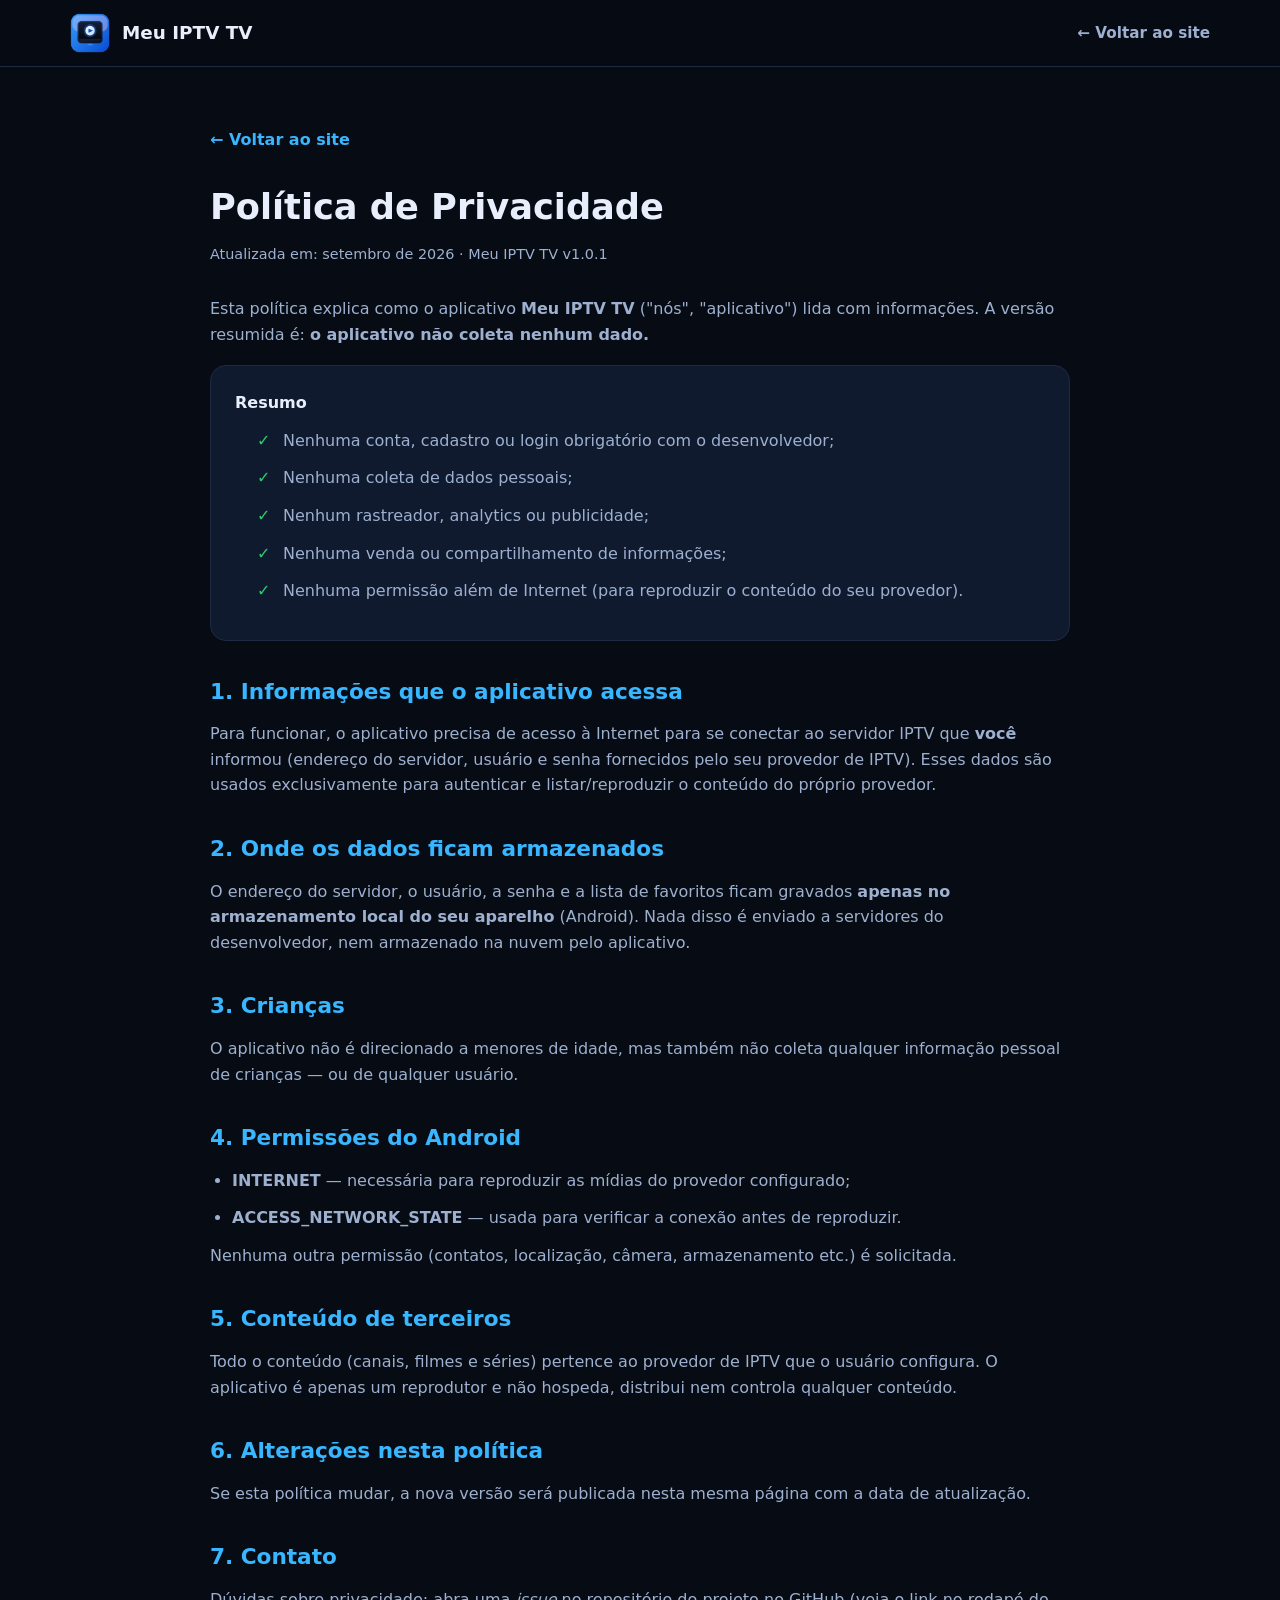
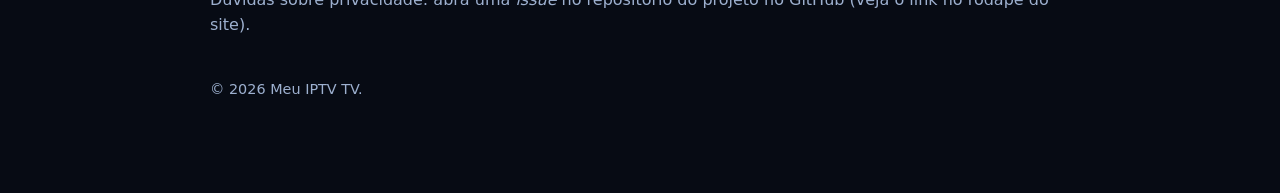
<file: privacidade.html>
<!DOCTYPE html>
<html lang="pt-BR">
<head>
<meta charset="UTF-8">
<meta name="viewport" content="width=device-width, initial-scale=1.0">
<title>Política de Privacidade — Meu IPTV TV</title>
<meta name="description" content="Política de privacidade do aplicativo Meu IPTV TV: nenhuma coleta de dados, sem anúncios, sem rastreadores.">
<meta name="theme-color" content="#070b14">
<link rel="icon" type="image/png" href="assets/img/icon.png">
<link rel="stylesheet" href="assets/css/style.css">
<style>
  .page { max-width: 860px; margin: 0 auto; padding: 60px 0 80px; }
  .page h1 { font-size: 2.2rem; margin-bottom: 8px; }
  .page .upd { color: var(--txt-dim); font-size: .9rem; margin-bottom: 30px; display:block; }
  .page h2 { font-size: 1.35rem; margin: 34px 0 12px; color: var(--brand-2); }
  .page p, .page li { color: var(--txt-dim); margin-bottom: 12px; }
  .page ul { padding-left: 22px; }
  .page .card {
    background: var(--bg-card); border: 1px solid var(--line);
    border-radius: var(--radius); padding: 24px; margin: 18px 0;
  }
  .page .card b { color: var(--txt); }
  .back { display: inline-flex; align-items:center; gap:8px; margin-bottom: 26px; color: var(--brand-2); font-weight:600; }
  .ok-list li { list-style:none; position:relative; padding-left: 26px; }
  .ok-list li::before { content:"✓"; position:absolute; left:0; color: var(--ok); font-weight:800; }
</style>
</head>
<body>

<header class="nav">
  <div class="container">
    <a class="nav-brand" href="index.html">
      <img src="assets/img/icon.png" alt="Meu IPTV TV"> Meu IPTV TV
    </a>
    <nav class="nav-links">
      <a href="index.html">← Voltar ao site</a>
    </nav>
  </div>
</header>

<main class="page container">
  <a class="back" href="index.html">← Voltar ao site</a>
  <h1>Política de Privacidade</h1>
  <span class="upd">Atualizada em: setembro de 2026 · Meu IPTV TV v1.0.1</span>

  <p>
    Esta política explica como o aplicativo <strong>Meu IPTV TV</strong> ("nós", "aplicativo")
    lida com informações. A versão resumida é: <strong>o aplicativo não coleta nenhum dado.</strong>
  </p>

  <div class="card">
    <b>Resumo</b>
    <ul class="ok-list" style="margin-top:12px">
      <li>Nenhuma conta, cadastro ou login obrigatório com o desenvolvedor;</li>
      <li>Nenhuma coleta de dados pessoais;</li>
      <li>Nenhum rastreador, analytics ou publicidade;</li>
      <li>Nenhuma venda ou compartilhamento de informações;</li>
      <li>Nenhuma permissão além de Internet (para reproduzir o conteúdo do seu provedor).</li>
    </ul>
  </div>

  <h2>1. Informações que o aplicativo acessa</h2>
  <p>
    Para funcionar, o aplicativo precisa de acesso à Internet para se conectar ao servidor IPTV
    que <strong>você</strong> informou (endereço do servidor, usuário e senha fornecidos pelo seu
    provedor de IPTV). Esses dados são usados exclusivamente para autenticar e listar/reproduzir
    o conteúdo do próprio provedor.
  </p>

  <h2>2. Onde os dados ficam armazenados</h2>
  <p>
    O endereço do servidor, o usuário, a senha e a lista de favoritos ficam gravados
    <strong>apenas no armazenamento local do seu aparelho</strong> (Android). Nada disso é enviado
    a servidores do desenvolvedor, nem armazenado na nuvem pelo aplicativo.
  </p>

  <h2>3. Crianças</h2>
  <p>
    O aplicativo não é direcionado a menores de idade, mas também não coleta qualquer informação
    pessoal de crianças — ou de qualquer usuário.
  </p>

  <h2>4. Permissões do Android</h2>
  <ul>
    <li><strong>INTERNET</strong> — necessária para reproduzir as mídias do provedor configurado;</li>
    <li><strong>ACCESS_NETWORK_STATE</strong> — usada para verificar a conexão antes de reproduzir.</li>
  </ul>
  <p>Nenhuma outra permissão (contatos, localização, câmera, armazenamento etc.) é solicitada.</p>

  <h2>5. Conteúdo de terceiros</h2>
  <p>
    Todo o conteúdo (canais, filmes e séries) pertence ao provedor de IPTV que o usuário configura.
    O aplicativo é apenas um reprodutor e não hospeda, distribui nem controla qualquer conteúdo.
  </p>

  <h2>6. Alterações nesta política</h2>
  <p>
    Se esta política mudar, a nova versão será publicada nesta mesma página com a data de atualização.
  </p>

  <h2>7. Contato</h2>
  <p>
    Dúvidas sobre privacidade: abra uma <em>issue</em> no repositório do projeto no GitHub
    (veja o link no rodapé do site).
  </p>

  <p style="margin-top:40px;color:var(--txt-dim);font-size:.9rem">
    © <span id="year">2026</span> Meu IPTV TV.
  </p>
</main>

<script src="assets/js/app.js"></script>
</body>
</html>
</file>
<file: assets/css/style.css>
/* ============================================================
   Meu IPTV TV — Site de divulgação (GitHub Pages)
   Dark theme · TV-style · Responsivo
   ============================================================ */

:root {
  --bg: #070b14;
  --bg-soft: #0c1322;
  --bg-card: #101a2e;
  --line: #1e2a44;
  --txt: #e8eefb;
  --txt-dim: #9db0cf;
  --brand: #0f6df0;
  --brand-2: #38b6ff;
  --accent: #ffb800;
  --ok: #2ecc71;
  --radius: 16px;
  --shadow: 0 18px 50px rgba(0, 0, 0, .45);
  --font: "Segoe UI", system-ui, -apple-system, Roboto, "Helvetica Neue", Arial, sans-serif;
}

* { margin: 0; padding: 0; box-sizing: border-box; }

html { scroll-behavior: smooth; }

body {
  font-family: var(--font);
  background: var(--bg);
  color: var(--txt);
  line-height: 1.6;
  -webkit-font-smoothing: antialiased;
}

a { color: var(--brand-2); text-decoration: none; }
a:hover { text-decoration: underline; }

img { max-width: 100%; display: block; }

.container { width: min(1140px, 92%); margin-inline: auto; }

/* ---------- Botões ---------- */
.btn {
  display: inline-flex;
  align-items: center;
  gap: 10px;
  padding: 15px 28px;
  border-radius: 999px;
  font-size: 1.05rem;
  font-weight: 700;
  border: none;
  cursor: pointer;
  transition: transform .15s ease, box-shadow .15s ease, filter .15s ease;
  text-decoration: none !important;
}
.btn svg { flex: none; }
.btn:hover { transform: translateY(-2px); filter: brightness(1.06); }

.btn-primary {
  background: linear-gradient(135deg, var(--brand), var(--brand-2));
  color: #fff;
  box-shadow: 0 10px 28px rgba(15, 109, 240, .45);
}
.btn-ghost {
  background: rgba(255, 255, 255, .06);
  color: var(--txt);
  border: 1px solid var(--line);
}
.btn-ghost:hover { background: rgba(255, 255, 255, .1); }

.btn-sm { padding: 9px 18px; font-size: .9rem; }

/* ---------- Navegação ---------- */
.nav {
  position: sticky;
  top: 0;
  z-index: 50;
  background: rgba(7, 11, 20, .82);
  backdrop-filter: blur(10px);
  border-bottom: 1px solid var(--line);
}
.nav .container {
  display: flex;
  align-items: center;
  justify-content: space-between;
  height: 66px;
}
.nav-brand {
  display: flex;
  align-items: center;
  gap: 12px;
  color: var(--txt);
  font-weight: 800;
  font-size: 1.15rem;
  text-decoration: none !important;
}
.nav-brand img { width: 40px; height: 40px; border-radius: 10px; }
.nav-brand .badge {
  font-size: .62rem;
  font-weight: 700;
  letter-spacing: .08em;
  text-transform: uppercase;
  color: var(--accent);
  border: 1px solid rgba(255, 184, 0, .4);
  padding: 2px 8px;
  border-radius: 999px;
  margin-left: 6px;
}
.nav-links { display: flex; align-items: center; gap: 26px; }
.nav-links a:not(.btn) { color: var(--txt-dim); font-weight: 600; font-size: .95rem; }
.nav-links a:not(.btn):hover { color: #fff; text-decoration: none; }

/* ---------- Hero ---------- */
.hero {
  position: relative;
  padding: 90px 0 70px;
  overflow: hidden;
  background:
    radial-gradient(900px 480px at 85% -10%, rgba(15, 109, 240, .35), transparent 60%),
    radial-gradient(700px 420px at -10% 20%, rgba(56, 182, 255, .18), transparent 60%),
    var(--bg);
}
.hero::after {
  content: "";
  position: absolute;
  inset: 0;
  background-image:
    linear-gradient(rgba(255,255,255,.025) 1px, transparent 1px),
    linear-gradient(90deg, rgba(255,255,255,.025) 1px, transparent 1px);
  background-size: 44px 44px;
  mask-image: radial-gradient(ellipse at center, transparent 30%, black 90%);
  pointer-events: none;
}
.hero .container { position: relative; z-index: 1; }

.hero-grid {
  display: grid;
  grid-template-columns: 1.1fr .9fr;
  gap: 56px;
  align-items: center;
}

.hero-icon {
  width: 96px;
  height: 96px;
  border-radius: 22px;
  box-shadow: 0 14px 40px rgba(15, 109, 240, .5);
  margin-bottom: 24px;
  outline: 1px solid rgba(255,255,255,.12);
}

.hero h1 {
  font-size: clamp(2.2rem, 5vw, 3.5rem);
  line-height: 1.08;
  letter-spacing: -.02em;
  margin-bottom: 16px;
}
.hero h1 span { background: linear-gradient(90deg, var(--brand-2), #7ec8ff); -webkit-background-clip: text; background-clip: text; color: transparent; }
.hero p.tagline {
  font-size: 1.18rem;
  color: var(--txt-dim);
  max-width: 540px;
  margin-bottom: 30px;
}
.hero-cta { display: flex; flex-wrap: wrap; gap: 14px; align-items: center; margin-bottom: 26px; }

.hero-meta { display: flex; flex-wrap: wrap; gap: 18px; color: var(--txt-dim); font-size: .9rem; }
.hero-meta b { color: var(--txt); font-weight: 600; }
.chip {
  display: inline-flex; align-items: center; gap: 7px;
  background: rgba(255,255,255,.05);
  border: 1px solid var(--line);
  padding: 7px 14px; border-radius: 999px;
  font-size: .85rem; color: var(--txt-dim);
}
.chip svg { color: var(--ok); }

/* Dispositivos */
.devices { display: flex; gap: 10px; flex-wrap: wrap; margin-bottom: 26px; }
.devices .chip { background: rgba(15,109,240,.12); border-color: rgba(15,109,240,.35); color: #cfe4ff; }

/* ---------- Card de tela (hero) ---------- */
.tv {
  position: relative;
  border-radius: 22px;
  overflow: hidden;
  border: 1px solid var(--line);
  box-shadow: var(--shadow);
  background: #000;
  aspect-ratio: 16/10;
}
.tv img { width: 100%; height: 100%; object-fit: cover; }
.tv .tv-bar {
  position: absolute; left: 0; right: 0; bottom: 0;
  padding: 20px 18px 14px;
  background: linear-gradient(transparent, rgba(0,0,0,.85));
  font-size: .85rem; color: #fff; display: flex; justify-content: space-between; gap: 10px;
}
.tv .tv-bar b { color: var(--accent); }
.tv-glow {
  position: absolute; inset: 8%;
  border-radius: 30px;
  background: radial-gradient(circle, rgba(56,182,255,.28), transparent 65%);
  filter: blur(26px);
  z-index: -1;
}

/* ---------- Seções ---------- */
section { padding: 84px 0; }
.sec-head { text-align: center; max-width: 720px; margin: 0 auto 54px; }
.sec-head .kicker {
  color: var(--brand-2);
  font-weight: 800;
  text-transform: uppercase;
  letter-spacing: .18em;
  font-size: .8rem;
  margin-bottom: 12px;
}
.sec-head h2 { font-size: clamp(1.8rem, 3.6vw, 2.6rem); letter-spacing: -.01em; margin-bottom: 14px; }
.sec-head p { color: var(--txt-dim); font-size: 1.06rem; }

.bg-soft { background: linear-gradient(180deg, rgba(15,109,240,.06), transparent 40%), var(--bg-soft); border-block: 1px solid var(--line); }

/* ---------- Recursos ---------- */
.feats { display: grid; grid-template-columns: repeat(3, 1fr); gap: 20px; }
.feat {
  background: var(--bg-card);
  border: 1px solid var(--line);
  border-radius: var(--radius);
  padding: 26px 24px;
  transition: transform .18s ease, border-color .18s ease;
}
.feat:hover { transform: translateY(-4px); border-color: rgba(56,182,255,.5); }
.feat .ico {
  width: 52px; height: 52px; border-radius: 14px;
  display: grid; place-items: center;
  background: linear-gradient(135deg, rgba(15,109,240,.25), rgba(56,182,255,.12));
  border: 1px solid rgba(56,182,255,.3);
  margin-bottom: 18px;
}
.feat h3 { font-size: 1.12rem; margin-bottom: 8px; }
.feat p { color: var(--txt-dim); font-size: .95rem; }

/* ---------- Galeria ---------- */
.shots { display: grid; grid-template-columns: repeat(2, 1fr); gap: 22px; }
.shot {
  border-radius: 14px;
  overflow: hidden;
  border: 1px solid var(--line);
  background: #000;
  cursor: zoom-in;
  position: relative;
  transition: transform .18s ease, box-shadow .18s ease;
}
.shot:hover { transform: scale(1.015); box-shadow: var(--shadow); }
.shot img { aspect-ratio: 16/9; object-fit: cover; width: 100%; }
.shot figcaption {
  position: absolute; left: 0; right: 0; bottom: 0;
  padding: 26px 14px 10px;
  background: linear-gradient(transparent, rgba(0,0,0,.8));
  font-size: .88rem; color: #fff;
  display: flex; align-items: center; gap: 8px;
}
.shot figcaption .n {
  width: 24px; height: 24px; flex: none;
  display: grid; place-items: center;
  background: var(--brand); border-radius: 7px;
  font-size: .75rem; font-weight: 800;
}
.shot:nth-child(odd) { transform: translateY(14px); }
.shot:nth-child(odd):hover { transform: translateY(10px) scale(1.015); }

/* ---------- Como funciona ---------- */
.steps { display: grid; grid-template-columns: repeat(3, 1fr); gap: 20px; counter-reset: step; }
.step {
  background: var(--bg-card);
  border: 1px solid var(--line);
  border-radius: var(--radius);
  padding: 28px 26px;
  position: relative;
}
.step::before {
  counter-increment: step;
  content: counter(step, decimal-leading-zero);
  font-size: 2.6rem;
  font-weight: 800;
  letter-spacing: -.03em;
  background: linear-gradient(180deg, var(--brand-2), var(--brand));
  -webkit-background-clip: text; background-clip: text; color: transparent;
  line-height: 1;
  display: block; margin-bottom: 14px;
}
.step h3 { font-size: 1.1rem; margin-bottom: 8px; }
.step p { color: var(--txt-dim); font-size: .95rem; }
.step code {
  display: inline-block; margin-top: 10px;
  background: rgba(255,255,255,.06);
  border: 1px solid var(--line);
  padding: 3px 10px; border-radius: 8px;
  font-size: .85rem; color: var(--brand-2);
}

/* ---------- Download ---------- */
.dl-wrap {
  max-width: 760px; margin: 0 auto;
  background: linear-gradient(160deg, rgba(15,109,240,.14), rgba(56,182,255,.05)), var(--bg-card);
  border: 1px solid rgba(56,182,255,.35);
  border-radius: 22px;
  padding: 40px;
  text-align: center;
  box-shadow: var(--shadow);
}
.dl-wrap h3 { font-size: 1.5rem; margin-bottom: 8px; }
.dl-wrap .ver {
  display: flex; justify-content: center; gap: 26px; flex-wrap: wrap;
  color: var(--txt-dim); font-size: .9rem; margin: 12px 0 26px;
}
.dl-wrap .ver b { color: var(--txt); }
.dl-big { font-size: 1.15rem; padding: 18px 40px; margin-bottom: 8px; }
.dl-note { color: var(--txt-dim); font-size: .85rem; margin-top: 16px; }
.dl-note a { color: var(--brand-2); }

.steps-mini { display: flex; flex-direction: column; gap: 8px; margin: 20px 0; text-align: left; }
.steps-mini li { list-style: none; color: var(--txt-dim); font-size: .93rem; padding-left: 28px; position: relative; }
.steps-mini li::before {
  content: "✓";
  position: absolute; left: 4px; top: 0;
  color: var(--ok); font-weight: 800;
}

/* ---------- Aviso legal ---------- */
.legal {
  max-width: 860px; margin: 0 auto;
  background: rgba(255, 184, 0, .05);
  border: 1px solid rgba(255, 184, 0, .25);
  border-radius: var(--radius);
  padding: 26px 30px;
  display: flex; gap: 18px;
}
.legal svg { flex: none; margin-top: 2px; color: var(--accent); }
.legal p { color: var(--txt-dim); font-size: .92rem; }
.legal b { color: var(--txt); }

/* ---------- FAQ ---------- */
.faq { max-width: 780px; margin: 0 auto; display: flex; flex-direction: column; gap: 14px; }
details {
  background: var(--bg-card);
  border: 1px solid var(--line);
  border-radius: 14px;
  padding: 4px 22px;
}
summary {
  cursor: pointer;
  padding: 16px 0;
  font-weight: 700;
  list-style: none;
  display: flex; justify-content: space-between; align-items: center; gap: 14px;
}
summary::-webkit-details-marker { display: none; }
summary::after { content: "+"; font-size: 1.4rem; color: var(--brand-2); transition: transform .2s; }
details[open] summary::after { content: "–"; }
details p { color: var(--txt-dim); padding: 0 0 18px; font-size: .96rem; }

/* ---------- Rodapé ---------- */
footer { border-top: 1px solid var(--line); padding: 40px 0 30px; }
.foot-grid { display: flex; flex-wrap: wrap; justify-content: space-between; align-items: center; gap: 18px; }
footer .logo { display: flex; align-items: center; gap: 10px; font-weight: 800; }
footer .logo img { width: 34px; height: 34px; border-radius: 8px; }
.foot-links { display: flex; gap: 22px; color: var(--txt-dim); font-size: .9rem; }
.foot-copy { margin-top: 26px; text-align: center; color: var(--txt-dim); font-size: .82rem; }

/* ---------- Lightbox ---------- */
.lightbox {
  position: fixed; inset: 0; z-index: 100;
  background: rgba(0, 0, 0, .92);
  display: none;
  align-items: center; justify-content: center;
  padding: 3vh 2vw;
}
.lightbox.open { display: flex; }
.lightbox img {
  max-width: 100%; max-height: 90vh;
  border-radius: 10px;
  box-shadow: 0 20px 80px rgba(0,0,0,.7);
}
.lightbox .lb-cap { position: absolute; bottom: 4vh; left: 0; right: 0; text-align: center; color: #fff; }
.lightbox .lb-close {
  position: absolute; top: 20px; right: 26px;
  background: rgba(255,255,255,.1); border: none; color: #fff;
  width: 46px; height: 46px; border-radius: 50%;
  font-size: 1.5rem; cursor: pointer;
}
.lightbox .lb-close:hover { background: rgba(255,255,255,.2); }

/* ---------- Responsivo ---------- */
@media (max-width: 960px) {
  .hero-grid { grid-template-columns: 1fr; gap: 40px; }
  .feats, .steps { grid-template-columns: 1fr 1fr; }
  .nav-links a:not(.btn) { display: none; }
  .shots { grid-template-columns: 1fr; }
  .shot:nth-child(odd) { transform: none; }
  .shot:nth-child(odd):hover { transform: scale(1.015); }
}
@media (max-width: 620px) {
  .feats, .steps { grid-template-columns: 1fr; }
  .hero { padding: 56px 0 46px; }
  section { padding: 60px 0; }
  .dl-wrap { padding: 28px 20px; }
}
</file>
